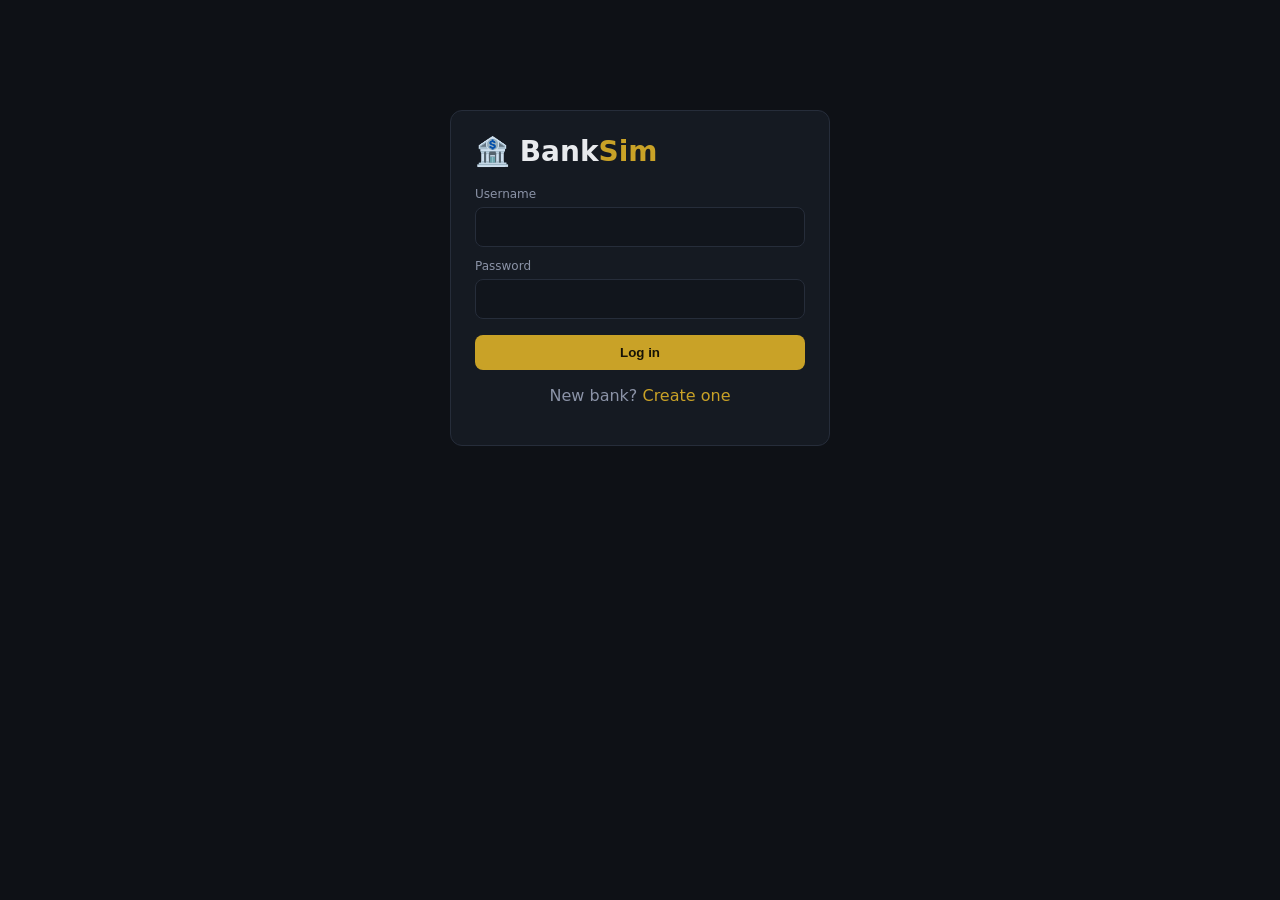
<file: templates/index.html>
<!doctype html>
<html lang="en">
<head>
<meta charset="utf-8">
<meta name="viewport" content="width=device-width,initial-scale=1">
<title>BankSim — Flask</title>
<link rel="stylesheet" href="/static/style.css">
<link rel="stylesheet" href="/static/branch_patch.css">
</head>
<body>
<div id="auth" class="auth">
  <div class="card authcard">
    <h1>🏦 Bank<span>Sim</span></h1>
    <div id="autherr" class="error hidden"></div>
    <div id="loginBox">
      <label>Username</label><input id="loginUser">
      <label>Password</label><input id="loginPass" type="password">
      <button class="primary full" onclick="login()">Log in</button>
      <p class="center muted">New bank? <a onclick="showRegister()">Create one</a></p>
    </div>
    <div id="registerBox" class="hidden">
      <label>Username</label><input id="regUser">
      <label>Bank name</label><input id="regBank" placeholder="e.g. Meridian Trust">
      <label>Password</label><input id="regPass" type="password">
      <button class="primary full" onclick="register()">Found my bank</button>
      <p class="center muted">Already registered? <a onclick="showLogin()">Log in</a></p>
    </div>
  </div>
</div>

<div id="app" class="hidden">
<nav><div class="nav">
  <b>🏦 Bank<span>Sim</span></b>
  <div class="tabs">
    <button data-view="dashboard" onclick="view('dashboard')">Dashboard</button>
    <button data-view="rates" onclick="view('rates')">Rates</button>
    <button data-view="branches" onclick="view('branches')">Branches</button>
    <button data-view="loans" onclick="view('loans')">Loans</button>
    <button data-view="deposits" onclick="view('deposits')">Deposits</button>
    <button data-view="market" onclick="view('market')">All Banks</button>
    <button data-view="currency" onclick="view('currency')">Currency</button>
  </div>
  <button class="secondary" onclick="logout()">Log out</button>
</div></nav>

<main>
<section id="dashboard" class="page">
  <div class="head"><div><h2 id="bankTitle">Bank</h2><p id="termLine">Quarter 0</p></div></div>
  <div id="banner"></div>
  <div class="grid">
    <div class="stat"><small>Net worth</small><b id="netWorth">—</b></div>
    <div class="stat"><small>Market cap</small><b id="cap">—</b></div>
    <div class="stat"><small>Bank valuation / share price</small><b id="price">—</b></div>
    <div class="stat"><small>Inflation</small><b id="inflation">—</b></div>
    <div class="stat"><small>Currency</small><b id="currency">—</b></div>
      </div>
  <div class="panel"><h3>Currency flow</h3><p class="muted">Inflow earns 1.5% Currency; outflow costs 1% Currency. New accounts start with 50K INR.</p></div>
  <div class="panel"><h3>Balance sheet</h3>
    <div class="cols">
      <div><h4>Assets</h4><p>Cash reserve <b id="reserve"></b></p><p>Branches <b id="branchvalue"></b></p><p>Loans lent <b id="loansLent"></b></p><hr><p>Total assets <b id="assets"></b></p></div>
      <div><h4>Liabilities</h4><p>Savings <b id="savings"></b></p><p>Fixed deposits <b id="fd"></b></p><p>Loans borrowed <b id="loansBorrowed"></b></p><hr><p>Net worth <b id="netWorth2"></b></p></div>
    </div>
  </div>
  <div class="panel"><h3>Capital & liquidity</h3>
    <div class="rows"><p>Capital adequacy <b id="car"></b></p><p>Reserve requirement <b id="crr"></b></p><p>Loan-to-deposit <b id="ldr"></b></p></div>
  </div>
  <div class="panel financial-panel">
    <div class="section-head"><div><span class="eyebrow">FINANCIAL STATEMENT</span><h3>Profit &amp; Loss — Last Quarter</h3></div><span class="statement-badge">Quarterly</span></div>
    <div id="pl"></div>
  </div>
  <div class="panel"><h3>Recent activity</h3><div id="activity"></div></div>
</section>

<section id="rates" class="page hidden">
  <div class="head"><h2>Rates &amp; Terms</h2><p class="muted">These are the rates and terms other players see before they open a deposit or take a loan from your bank.</p></div>
  <div class="panel formrow"><label>Savings %/year<input id="savRate" type="number" step=".1"></label>
  <label>FD %/year<input id="fdRate" type="number" step=".1"></label>
  <label>FD term (quarters)<input id="fdTerm" type="number" min="1" max="40"></label>
  <label>Loan %/year<input id="loanRate" type="number" step=".1"></label>
  <label>Loan term (quarters)<input id="loanTerm" type="number" min="1" max="40"></label>
  <button class="primary" onclick="saveRates()">Save rates</button></div>
  <div id="rateMsg" class="muted"></div>
</section>

<section id="branches" class="page hidden">
  <div class="head"><h2>Branches</h2><p class="muted">Every new branch costs twice the previous branch.</p></div>
  <div class="grid"><div class="stat"><small>Branches</small><b id="branchCount"></b></div><div class="stat"><small>Next cost</small><b id="nextBranchCost"></b></div><div class="stat"><small>Income / quarter</small><b id="branchIncome"></b></div></div>
  <button class="primary" onclick="buyBranch()">Buy branch</button>
  <div class="panel"><div id="branchList"></div></div>
</section>

<section id="loans" class="page hidden">
  <div class="head"><h2>Peer Loans</h2><p class="muted">Banks can lend directly to other player banks.</p></div>
  <div class="panel loan-offer-panel"><div class="section-head compact"><div><span class="eyebrow">YOUR LOAN OFFER</span><h3>Rate &amp; term</h3></div><div class="loan-offer-mini"><b id="myLoanRate">—</b><span id="myLoanTerm">—</span></div></div><div class="formrow"><label>Loan limit<input id="loanLimit" type="number"></label><button class="primary" onclick="saveLoanLimit()">Save</button></div><p id="loanPool"></p></div>
  <div class="panel"><h3>Active loans</h3><div id="loansList"></div></div>
</section>

<section id="deposits" class="page hidden">
  <div class="head"><h2>Deposits</h2><p class="muted">Savings and fixed deposits are real player-to-player balances.</p></div>
  <div class="panel"><h3>Your savings accounts</h3><div id="mySavings"></div><h3>Your fixed deposits</h3><div id="myFD"></div></div>
</section>



<section id="profile" class="page hidden">
  <div class="head"><div><h2 id="profileBankName">Bank Profile</h2><p id="profileBankUser" class="muted"></p></div><button class="secondary" onclick="view('market')">Back to All Banks</button></div>

  <div class="grid">
    <div class="stat"><small>Net worth</small><b id="profileNetWorth">—</b></div><div class="stat"><small>Market cap</small><b id="profileCap">—</b></div><div class="stat"><small>Share price</small><b id="profilePrice">—</b></div><div class="stat"><small>Branches</small><b id="profileBranches">—</b></div>
  </div>

  <div class="panel bank-offers">
    <div class="section-head compact"><div><span class="eyebrow">BANK OFFERS</span><h3>Rates &amp; Terms</h3></div><span class="statement-badge">Current</span></div>
    <div class="offer-grid">
      <div class="offer-card savings-offer"><div class="offer-icon">S</div><div><span class="offer-label">Savings account</span><strong id="profileSavingsRate">—</strong><small>p.a. · No fixed maturity</small></div></div>
      <div class="offer-card fd-offer"><div class="offer-icon">FD</div><div><span class="offer-label">Fixed deposit</span><strong id="profileFdRate">—</strong><small id="profileFdTerm">—</small></div></div>
      <div class="offer-card loan-offer"><div class="offer-icon">L</div><div><span class="offer-label">Loan</span><strong id="profileLoanRate">—</strong><small id="profileLoanTerm">—</small></div></div>
    </div>
  </div>

  <div class="panel"><h3>Bank information</h3><div class="rows"><p>Term <b id="profileTerm">—</b></p><p>Inflation <b id="profileInflation">—</b></p><p>Capital adequacy <b id="profileCar">—</b></p><p>Reserve requirement <b id="profileCrr">—</b></p></div></div>

  <div class="panel" id="profileActions">
    <div class="section-head compact"><div><span class="eyebrow">BANK SERVICES</span><h3>Choose a product</h3></div></div>
    <div class="formrow service-form"><label>Amount<input id="profileAmount" type="number" min="0" step="any" placeholder="Enter amount"></label></div>
    <div class="service-buttons">
      <button class="service-btn savings-btn" onclick="profileSavings()"><b>Open Savings</b><span id="profileSavingsBtnRate">—</span></button>
      <button class="service-btn fd-btn" onclick="profileFD()"><b>Open FD</b><span id="profileFdBtnRate">—</span></button>
      <button class="service-btn loan-btn" onclick="profileLoan()"><b>Take Loan</b><span id="profileLoanBtnRate">—</span></button>
    </div>
    <p id="profileActionMsg" class="muted"></p>
  </div>

  <div class="grid">
    <div class="panel"><h3>Currency flow</h3><p class="muted">Inflow earns 1.5% Currency; outflow costs 1% Currency. New accounts start with 50K INR.</p></div>
  <div class="panel"><h3>Balance sheet</h3><div class="rows"><p>Reserve / cash <b id="profileReserve">—</b></p><p>Branches <b id="profileBranchAssets">—</b></p><p>Total assets <b id="profileAssets">—</b></p><p>Customer deposits <b id="profileDeposits">—</b></p><p>Loans borrowed <b id="profileBorrowed">—</b></p><p>Loans lent <b id="profileLent">—</b></p><p>Liabilities <b id="profileLiabilities">—</b></p><p>Net worth <b id="profileNetWorth2">—</b></p></div></div>
    <div class="panel financial-panel"><div class="section-head"><div><span class="eyebrow">FINANCIAL STATEMENT</span><h3>Detailed Profit &amp; Loss</h3></div><span class="statement-badge">Last Quarter</span></div><div id="profilePL"></div></div>
  </div>

  <div class="panel"><h3>Branches</h3><div id="profileBranchList"></div></div>
</section>

<section id="market" class="page hidden">
  <div class="head"><h2>All Banks</h2><p class="muted">Every bank advances together. Bank valuation is shown for reference; bank shares are not tradable. Click a column to sort — shift-click to sort by more than one column at once.</p></div>
  <div class="panel">
    <div class="tablewrap"><table class="bank-market-table"><thead><tr id="marketHead"></tr></thead><tbody id="banks"></tbody></table></div>
    <div class="market-pagination">
      <div class="market-pagination-left"><span id="marketPageInfo" class="muted"></span><button class="mini" id="marketClearSortBtn" onclick="clearMarketSort()">Clear sort</button></div>
      <div class="market-pagination-right"><button class="mini" id="marketPrevBtn" onclick="marketPrevPage()">‹ Prev</button><button class="mini" id="marketNextBtn" onclick="marketNextPage()">Next ›</button></div>
    </div>
  </div>
</section>

<section id="currency" class="page hidden">
  <div class="head"><h2>INR Currency Market</h2><p class="muted">Central limit order book. Bids are buy orders; asks are sell orders. Orders match automatically when bid ≥ ask.</p></div>
  <div class="grid"><div class="stat"><small>INR last price</small><b id="currencyPrice"></b></div><div class="stat"><small>Best bid</small><b id="currencyBestBid">—</b></div><div class="stat"><small>Best ask</small><b id="currencyBestAsk">—</b></div><div class="stat"><small>Your INR</small><b id="currencyHoldings"></b></div></div>
  <div class="panel currency-ticket"><div class="ticket-title"><div><span class="eyebrow">ORDER TICKET</span><h3>Trade INR</h3></div><span class="muted">Orders match automatically</span></div><div class="ticket-grid"><label>Price / INR<input id="currencyOrderPrice" type="number" step="0.01" min="0" placeholder="1.00"></label><label>Quantity<input id="currencyQty" type="number" step="0.01" min="0" placeholder="0.00"></label></div><div class="ticket-buttons"><button class="primary bid-action" onclick="placeCurrencyOrder('BID')">Place Bid</button><button class="secondary ask-action" onclick="placeCurrencyOrder('ASK')">Place Ask</button></div></div>
  <div class="grid currency-book-grid">
    <div class="panel orderbook-side bid-book"><h3>🟢 Bids</h3><div class="tablewrap"><table><thead><tr><th>Price</th><th>Qty</th></tr></thead><tbody id="currencyBids"></tbody></table></div></div>
    <div class="panel orderbook-side ask-book"><h3>🔴 Asks</h3><div class="tablewrap"><table><thead><tr><th>Price</th><th>Qty</th></tr></thead><tbody id="currencyAsks"></tbody></table></div></div>
  </div>
  <div class="panel"><h3>My open orders</h3><div id="currencyMyOrders" class="list"></div></div>
</section>
</main>
</div>
<script>
const $=id=>document.getElementById(id);
let state=null, banks=[], activeView='dashboard';
const money=x=>{
  let n=Number(x||0);
  if(!Number.isFinite(n)) n=0;
  const sign=n<0?'-':''; n=Math.abs(n);
  const units=[['T',1e12],['B',1e9],['M',1e6],['K',1e3]];
  for(const [u,v] of units){
    if(n>=v){
      const val=n/v;
      return sign+val.toLocaleString('en-US',{minimumFractionDigits:0,maximumFractionDigits:2})+u;
    }
  }
  return sign+n.toLocaleString('en-US',{minimumFractionDigits:0,maximumFractionDigits:2});
};
const pct=x=>Number(x||0).toFixed(2)+'%';
const esc=s=>String(s??'').replace(/[&<>"']/g,c=>({'&':'&amp;','<':'&lt;','>':'&gt;','"':'&quot;',"'":'&#39;'}[c]));
// Shared guard for any input the player edits directly, but that the 1-second
// refresh loop would otherwise overwrite mid-edit: skip the update while the
// field is focused, or while it's marked dirty (edited but not yet saved).
function setIfClean(id, val){
  const el=$(id); if(!el) return;
  if(document.activeElement!==el && !el.dataset.dirty) el.value=val;
}
function markDirtyOnInput(...ids){
  ids.forEach(id=>{ const el=$(id); if(el) el.addEventListener('input',()=>{ el.dataset.dirty='1'; }); });
}
function clearDirty(...ids){ ids.forEach(id=>{ const el=$(id); if(el) delete el.dataset.dirty; }); }

function plRow(label,value,cls=''){return `<div class="pl-row ${cls}"><span>${label}</span><b>${money(value)}</b></div>`;}
function renderPL(p={}){
  const branch=Number(p.income?.branches||0), interest=Number(p.interest_income||p.income?.interest||0);
  const savings=Number(p.expense?.savings||0), fd=Number(p.expense?.fd||0), loanInt=Number(p.expense?.loan_interest||0);
  const totalIncome=Number(p.income?.total ?? branch+interest);
  const totalInterestExpense=Number(p.interest_expense ?? savings+fd+loanInt);
  const nii=Number(p.nii ?? interest-totalInterestExpense);
  const opex=Number(p.opex||0), pretax=Number(p.pretax ?? totalIncome-totalInterestExpense-opex);
  const tax=Number(p.tax||0), net=Number(p.net ?? pretax-tax);
  return `<div class="pl-metrics"><div><small>Net profit</small><strong class="${net>=0?'positive':'negative'}">${money(net)}</strong></div><div><small>Net interest income</small><strong>${money(nii)}</strong></div><div><small>Operating profit</small><strong>${money(pretax)}</strong></div><div><small>ROA</small><strong>${pct(p.roa)}</strong></div></div>
  <div class="pl-table">
    <div class="pl-group"><div class="pl-group-title">Operating income</div>${plRow('Branch income',branch)}${plRow('Loan interest income',interest)}${plRow('Total operating income',totalIncome,'subtotal')}</div>
    <div class="pl-group"><div class="pl-group-title">Interest expense</div>${plRow('Savings interest expense',savings)}${plRow('Fixed deposit interest expense',fd)}${plRow('Loan interest expense',loanInt)}${plRow('Total interest expense',totalInterestExpense,'subtotal')}${plRow('Net interest income',nii,'highlight')}</div>
    <div class="pl-group"><div class="pl-group-title">Operating expenses</div>${plRow('Operating expenses',opex)}${plRow('Profit before tax',pretax,'subtotal')}${plRow('Tax expense',tax)}${plRow('Net profit',net,'total')}</div>
  </div>`;
}

async function api(url, opts={}) {
  let r;
  try {
    r=await fetch(url,{credentials:'same-origin',headers:{'Content-Type':'application/json','Accept':'application/json'},...opts});
  } catch(e) {
    throw new Error('Network request failed. Check that the Flask server is still running.');
  }
  const text=await r.text();
  let d={};
  try { d=text?JSON.parse(text):{}; } catch(_) {}
  if(!r.ok) throw new Error(d.error||`Request failed (HTTP ${r.status})`);
  return d;
}
function showError(e){ $('autherr').textContent=e.message||e; $('autherr').classList.remove('hidden'); }
function showRegister(){ $('loginBox').classList.add('hidden'); $('registerBox').classList.remove('hidden'); $('autherr').classList.add('hidden'); }
function showLogin(){ $('registerBox').classList.add('hidden'); $('loginBox').classList.remove('hidden'); $('autherr').classList.add('hidden'); }
let appStarted=false;
async function register(){
  try{
    await api('/api/register',{method:'POST',body:JSON.stringify({username:$('regUser').value,bank_name:$('regBank').value,password:$('regPass').value})});
    await start();
  }catch(e){showError(e)}
}
async function login(){
  try{
    await api('/api/login',{method:'POST',body:JSON.stringify({username:$('loginUser').value,password:$('loginPass').value})});
    await start();
  }catch(e){showError(e)}
}
async function logout(){
  try{await api('/api/logout',{method:'POST'});}finally{location.reload();}
}
async function start(){
  if(appStarted)return;
  try{
    // Verify the session before hiding the login screen. This prevents a
    // failed session from creating an endless login-page refresh loop.
    state=await api('/api/state');
    $('auth').classList.add('hidden');
    $('app').classList.remove('hidden');
    appStarted=true;
    render();
    await loadBanks();
    await loadCurrencyBook();
    setInterval(refresh,1000);
    setInterval(loadBanks,5000);
    setInterval(loadCurrencyBook,1000);
  }catch(e){
    $('auth').classList.remove('hidden');
    $('app').classList.add('hidden');
    showError('Login succeeded, but the server session could not be verified. Please try again.');
  }
}
function view(v){activeView=v;document.querySelectorAll('.page').forEach(x=>x.classList.toggle('hidden',x.id!==v));document.querySelectorAll('.tabs button').forEach(x=>x.classList.toggle('active',x.dataset.view===v)); renderCurrent();}
async function refresh(){
  try{state=await api('/api/state'); render();}
  catch(e){
    // Do not reload the browser on a transient 401. A forced reload was
    // causing the login page to refresh continuously.
    console.error('State refresh failed:',e);
  }
}
async function loadBanks(){try{banks=await api('/api/market');renderMarket();fillBankSelects();}catch(e){}}
function render(){
  if(!state)return;
  $('bankTitle').textContent=state.bank_name;
  $('termLine').textContent='Quarter '+state.term;
  $('netWorth').textContent=money(state.net_worth); $('cap').textContent=money(state.market_cap);
  $('price').textContent=money(state.share_price); $('inflation').textContent=pct(state.inflation);
  $('currency').textContent=money(state.currency); $('reserve').textContent=money(state.reserve); $('branchvalue').textContent=money(branchValue(state.branches));
  $('assets').textContent=money(state.total_assets); $('savings').textContent=money(state.savings_balance);
  $('fd').textContent=money(state.fd_balance); $('loansLent').textContent=money(state.loans_lent); $('loansBorrowed').textContent=money(state.loans_borrowed); $('netWorth2').textContent=money(state.net_worth);
  $('car').textContent=pct(state.car); $('crr').textContent=state.crr?'OK':'Below 4%';
  $('ldr').textContent=pct(state.ldr);
  const p=state.last_pl||{};
  $('pl').innerHTML=renderPL(p);
  $('activity').innerHTML=(state.transactions||[]).slice(0,12).map(t=>`<div class="activity"><span>${esc(t.kind)}</span><span>${money(t.amount)}</span><small>Quarter ${t.term}</small></div>`).join('')||'<p class="muted">No activity yet.</p>';
  setIfClean('savRate', state.savings_rate); setIfClean('fdRate', state.fd_rate); setIfClean('fdTerm', state.fd_term); setIfClean('loanRate', state.loan_rate); setIfClean('loanTerm', state.loan_term);
  $('branchCount').textContent=state.branches.length;
  $('nextBranchCost').textContent=money(branchCost(state.branches.length));
  $('branchIncome').textContent=money(state.branches.reduce((a,b)=>a+branchIncome(b.level),0));
  $('branchList').innerHTML=state.branches.map((b,i)=>{const lvl=Number(b.level||1); const max=lvl>=5; const cost=branchUpgradeCost(b); const bonus=branchUpgradeBonus(lvl); return `<div class="branchrow"><div><b>Branch ${i+1}</b> · Level ${lvl}<br><small>Purchase ${money(b.cost)} · Income ${money(branchIncome(lvl))}/quarter · Upgrade bonus +${bonus.toFixed(0)}%</small><br><small>${max?'MAX LEVEL 5':'Next upgrade: +'+(bonus+10).toFixed(0)+'% income · Cost '+money(cost)}</small></div>${max?'<button class="mini" disabled>Max level</button>':`<button class="mini" onclick="upgradeBranch(${i})">Upgrade</button>`}</div>`}).join('')||'<p class="muted">No branches.</p>';
  // Do not overwrite a value the player is currently entering — the dashboard
  // refreshes every second, so blindly assigning .value here used to reset
  // inputs (rates, loan limit) while the player was still typing into them.
  setIfClean('loanLimit', state.loan_limit??'');
  const lent=(state.lent||[]).reduce((a,x)=>a+x.principal,0);
  $('myLoanRate').textContent=pct(state.loan_rate); $('myLoanTerm').textContent=`${state.loan_term} quarters`; $('loanPool').textContent=`Lent: ${money(lent)} · Available: ${money(Math.max(0,(state.loan_limit??state.reserve*.25)-lent))}`;
  $('loansList').innerHTML=[...(state.lent||[]).map(x=>`<p>Lent to ${esc(x.borrower_name)} · ${money(x.principal)} · ${x.term_left} quarters left</p>`),...(state.owed||[]).map(x=>`<p>Borrowed from ${esc(x.lender_name)} · ${money(x.principal)} · ${x.term_left} quarters left</p>`)].join('')||'<p class="muted">No active loans.</p>';
  $('mySavings').innerHTML=(state.holdings_savings||[]).map(x=>`<p>${esc(x.bank_name)} · ${money(x.balance)} · ${pct(x.rate)}</p>`).join('')||'<p class="muted">Savings accounts are shown after refresh.</p>';
  $('myFD').innerHTML=(state.holdings_fd||[]).map(x=>`<p>${esc(x.bank_name)} · ${money(x.principal)} · ${pct(x.rate)} · ${x.term_left} quarters</p>`).join('')||'<p class="muted">No fixed deposits.</p>';
  $('currencyHoldings').textContent=money(state.currency)+' INR';
  renderMarket();fillBankSelects();renderCurrent();
}
function renderCurrent(){if(activeView==='market')renderMarket();}
let profileBankId=null;
async function showProfile(id){
  try{
    const b=await api('/api/profile/'+id);
    profileBankId=id;
    $('profileBankName').textContent=b.bank_name; $('profileBankUser').textContent='@'+b.username;
    $('profileNetWorth').textContent=money(b.net_worth); $('profileCap').textContent=money(b.market_cap); $('profilePrice').textContent=money(b.share_price);
    $('profileBranches').textContent=b.branches.length; $('profileSavingsRate').textContent=pct(b.savings_rate); $('profileFdRate').textContent=pct(b.fd_rate); $('profileLoanRate').textContent=pct(b.loan_rate); $('profileFdTerm').textContent=`${b.fd_term} quarters · maturity`; $('profileLoanTerm').textContent=`${b.loan_term} quarters · repayment term`; $('profileSavingsBtnRate').textContent=`${pct(b.savings_rate)} p.a. · flexible`; $('profileFdBtnRate').textContent=`${pct(b.fd_rate)} p.a. · ${b.fd_term} quarters`; $('profileLoanBtnRate').textContent=`${pct(b.loan_rate)} p.a. · ${b.loan_term} quarters`;
    $('profileTerm').textContent=b.term; $('profileInflation').textContent=pct(b.inflation);
    $('profileCar').textContent=pct(b.car); $('profileCrr').textContent=b.crr?'OK':'Below 4%';
    $('profileReserve').textContent=money(b.reserve); $('profileBranchAssets').textContent=money(branchValue(b.branches)); $('profileAssets').textContent=money(b.total_assets);
    $('profileDeposits').textContent=money(b.deposits); $('profileBorrowed').textContent=money(b.loans_borrowed); $('profileLent').textContent=money(b.loans_lent);
    $('profileLiabilities').textContent=money(b.liabilities); $('profileNetWorth2').textContent=money(b.net_worth);
    const p=b.last_pl||{};
    $('profilePL').innerHTML=renderPL(p);
    $('profileBranchList').innerHTML=b.branches.map((x,i)=>`<p>Branch ${i+1} · Level ${x.level} · Purchase ${money(x.cost)} · Upgrades ${money(x.upgradesCost||0)}</p>`).join('')||'<p class="muted">No branches.</p>';
    $('profileAmount').value=''; $('profileActionMsg').textContent='';
    $('profileActions').classList.toggle('hidden', id===state?.id);
    view('profile');
  }catch(e){alert(e.message)}
}
const MARKET_COLUMNS=[
  {key:'bank_name',label:'Bank',sortable:true,type:'string'},
  {key:'savings_rate',label:'Savings',sortable:true,type:'num'},
  {key:'fd_rate',label:'FD',sortable:true,type:'num'},
  {key:'loan_rate',label:'Loan',sortable:true,type:'num'},
  {key:'share_price',label:'Valuation',sortable:true,type:'num'},
  {key:'term',label:'Term',sortable:false,type:'num'}
];
let marketSort=[]; // ordered list of {key,dir:1|-1}; earlier entries have higher sort priority
let marketPage=1;
const MARKET_PAGE_SIZE=8;
function sortMarketBy(key,additive){
  const col=MARKET_COLUMNS.find(c=>c.key===key); if(!col||!col.sortable) return;
  const idx=marketSort.findIndex(s=>s.key===key);
  if(additive){
    if(idx>=0) marketSort[idx].dir*=-1; else marketSort.push({key,dir:1});
  } else if(idx===0 && marketSort.length===1){
    marketSort[0].dir*=-1;
  } else {
    marketSort=[{key,dir:1}];
  }
  marketPage=1; renderMarket();
}
function clearMarketSort(){ marketSort=[]; marketPage=1; renderMarket(); }
function marketPrevPage(){ if(marketPage>1){marketPage--; renderMarket();} }
function marketNextPage(){ marketPage++; renderMarket(); }
function compareBanks(a,b){
  for(const {key,dir} of marketSort){
    const col=MARKET_COLUMNS.find(c=>c.key===key);
    let av=a[key], bv=b[key];
    if(col && col.type==='string'){
      av=String(av||'').toLowerCase(); bv=String(bv||'').toLowerCase();
      if(av<bv) return -1*dir; if(av>bv) return 1*dir;
    } else {
      av=Number(av||0); bv=Number(bv||0);
      if(av<bv) return -1*dir; if(av>bv) return 1*dir;
    }
  }
  return 0;
}
function renderMarketHead(){
  const el=$('marketHead'); if(!el) return;
  el.innerHTML=MARKET_COLUMNS.map(c=>{
    if(!c.sortable) return `<th>${c.label}</th>`;
    const order=marketSort.findIndex(s=>s.key===c.key);
    const active=order>=0;
    const arrow=active?(marketSort[order].dir>0?'▲':'▼'):'';
    const priority=(marketSort.length>1 && active)?`<sup>${order+1}</sup>`:'';
    return `<th class="sortable${active?' active':''}" onclick="sortMarketBy('${c.key}',event.shiftKey)" title="Click to sort. Shift-click to sort by more than one column.">${c.label}<span class="sort-indicator">${arrow}${priority}</span></th>`;
  }).join('');
}
function renderMarket(){
  if(!$('banks'))return;
  renderMarketHead();
  const rows = marketSort.length ? [...banks].sort(compareBanks) : banks;
  const totalPages=Math.max(1, Math.ceil(rows.length/MARKET_PAGE_SIZE));
  if(marketPage>totalPages) marketPage=totalPages;
  if(marketPage<1) marketPage=1;
  const start=(marketPage-1)*MARKET_PAGE_SIZE;
  const pageRows=rows.slice(start,start+MARKET_PAGE_SIZE);
  $('banks').innerHTML=pageRows.map(b=>`<tr><td><b>${esc(b.bank_name)}</b> ${b.id===state?.id?'<span class="tag">YOU</span>':''}<button class="mini bank-view-btn" onclick="showProfile(${b.id})">View</button></td><td><b>${pct(b.savings_rate)}</b><small>flexible</small></td><td><b>${pct(b.fd_rate)}</b><small>${b.fd_term}Q</small></td><td><b>${pct(b.loan_rate)}</b><small>${b.loan_term}Q</small></td><td><b>${money(b.share_price)}</b><small>cap ${money(b.market_cap)}</small></td><td><small>Q${b.term} · ${pct(b.inflation)} infl.</small></td></tr>`).join('');
  $('marketPageInfo').textContent=rows.length?`Page ${marketPage} of ${totalPages} · ${rows.length} bank${rows.length===1?'':'s'}`:'No banks yet.';
  $('marketPrevBtn').disabled = marketPage<=1;
  $('marketNextBtn').disabled = marketPage>=totalPages;
  $('marketClearSortBtn').classList.toggle('hidden', marketSort.length===0);
}
function fillBankSelects(){}
function branchValue(bs){return (bs||[]).reduce((sum,b)=>sum+Number(b.cost||0)+Number(b.upgradesCost||0),0)}
function branchCost(n){return 700000*2**n}
function branchUpgradeCost(b){const level=Math.max(1,Number(b?.level||1)); return level>=5?0:100000*Math.pow(2,level-1)}
function branchUpgradeBonus(level){return 10*(Math.max(1,Math.min(5,Number(level||1)))-1)}
function branchIncome(level){return 300000*(1+branchUpgradeBonus(level)/100)}
async function saveRates(){try{await api('/api/rates',{method:'POST',body:JSON.stringify({savings:$('savRate').value,fd:$('fdRate').value,fd_term:$('fdTerm').value,loan_rate:$('loanRate').value,loan_term:$('loanTerm').value})});clearDirty('savRate','fdRate','fdTerm','loanRate','loanTerm');$('rateMsg').textContent='Rates saved.';refresh()}catch(e){$('rateMsg').textContent=e.message}}
async function buyBranch(){try{await api('/api/branch/buy',{method:'POST'});refresh()}catch(e){alert(e.message)}}
async function upgradeBranch(index){try{const d=await api('/api/branch/upgrade',{method:'POST',body:JSON.stringify({index})});await refresh();alert('Branch upgraded to Level '+d.level+'. Income bonus is now +'+((d.level-1)*10)+'%.')}catch(e){alert(e.message)}}
async function saveLoanLimit(){try{const input=$('loanLimit');await api('/api/loan/limit',{method:'POST',body:JSON.stringify({amount:input.value})});clearDirty('loanLimit');await refresh()}catch(e){alert(e.message)}}
markDirtyOnInput('savRate','fdRate','fdTerm','loanRate','loanTerm','loanLimit');
async function requestLoan(bankId, amount){const d=await api('/api/loan/request',{method:'POST',body:JSON.stringify({bank_id:bankId,amount})});return d}
async function doSavings(bankId, amount){const d=await api('/api/deposit/savings',{method:'POST',body:JSON.stringify({bank_id:bankId,amount})});return d}
async function doFD(bankId, amount){const d=await api('/api/deposit/fd',{method:'POST',body:JSON.stringify({bank_id:bankId,amount})});return d}
async function profileLoan(){
  if(!profileBankId){return;}
  const amount=Number($('profileAmount').value);
  if(!Number.isFinite(amount)||amount<=0){$('profileActionMsg').textContent='Enter a valid amount.';return;}
  try{
    const d=await requestLoan(profileBankId,amount);
    await refresh();
    await showProfile(profileBankId);
    $('profileActionMsg').textContent='Loan received: '+money(d.amount);
    $('profileAmount').value='';
  }catch(e){$('profileActionMsg').textContent=e.message}
}
async function profileSavings(){
  if(!profileBankId){return;}
  const amount=Number($('profileAmount').value);
  if(!Number.isFinite(amount)||amount<=0){$('profileActionMsg').textContent='Enter a valid amount.';return;}
  try{
    const d=await doSavings(profileBankId,amount);
    await refresh();
    await showProfile(profileBankId);
    $('profileActionMsg').textContent='Savings deposited: '+money(d.amount);
    $('profileAmount').value='';
  }catch(e){$('profileActionMsg').textContent=e.message}
}
async function profileFD(){
  if(!profileBankId){return;}
  const amount=Number($('profileAmount').value);
  if(!Number.isFinite(amount)||amount<=0){$('profileActionMsg').textContent='Enter a valid amount.';return;}
  try{
    const d=await doFD(profileBankId,amount);
    await refresh();
    await showProfile(profileBankId);
    $('profileActionMsg').textContent='Fixed deposit opened: '+money(d.amount);
    $('profileAmount').value='';
  }catch(e){$('profileActionMsg').textContent=e.message}
}
async function loadCurrencyBook(){try{const b=await api('/api/currency/book');$('currencyPrice').textContent=money(b.last_price)+' / INR';$('currencyBestBid').textContent=b.best_bid==null?'—':money(b.best_bid);$('currencyBestAsk').textContent=b.best_ask==null?'—':money(b.best_ask);$('currencyBids').innerHTML=b.bids.map(x=>`<tr><td>${money(x.price)}</td><td>${money(x.remaining)}</td></tr>`).join('')||'<tr><td colspan="2" class="muted">No bids</td></tr>';$('currencyAsks').innerHTML=b.asks.map(x=>`<tr><td>${money(x.price)}</td><td>${money(x.remaining)}</td></tr>`).join('')||'<tr><td colspan="2" class="muted">No asks</td></tr>';$('currencyMyOrders').innerHTML=b.my_orders.map(x=>`<div class="activity"><span>${x.side} · ${money(x.remaining)} @ ${money(x.price)}</span><button class="mini" onclick="cancelCurrency(${x.id})">Cancel</button></div>`).join('')||'<p class="muted">No open orders.</p>';}catch(e){}}
async function placeCurrencyOrder(side){try{const price=$('currencyOrderPrice').value,qty=$('currencyQty').value;await api('/api/currency/order',{method:'POST',body:JSON.stringify({side,price,qty})});$('currencyQty').value='';await refresh();await loadCurrencyBook();}catch(e){alert(e.message)}}
async function cancelCurrency(id){try{await api('/api/currency/cancel',{method:'POST',body:JSON.stringify({order_id:id})});await refresh();await loadCurrencyBook();}catch(e){alert(e.message)}}
async function currencyTrade(side){try{await api('/api/currency/trade',{method:'POST',body:JSON.stringify({side,qty:$('currencyQty').value})});await refresh();await loadCurrencyBook()}catch(e){alert(e.message)}}

</script>
</body>
</html>
</file>
<file: static/style.css>
:root{--bg:#0e1116;--panel:#151a22;--panel2:#11151c;--border:#262d3a;--text:#e8eaed;--muted:#8b93a7;--gold:#c9a227;--green:#4caf7d;--red:#d9534f}
*{box-sizing:border-box}body{margin:0;background:var(--bg);color:var(--text);font-family:system-ui,-apple-system,Segoe UI,Arial,sans-serif}h1,h2,h3,h4{margin-top:0}a{color:var(--gold);cursor:pointer}.hidden{display:none!important}.muted{color:var(--muted)}.center{text-align:center}
.auth{max-width:420px;margin:10vh auto;padding:20px}.card,.panel,.stat{background:var(--panel);border:1px solid var(--border);border-radius:12px}.authcard{padding:24px}.authcard h1{font-size:28px}.authcard h1 span,nav b span{color:var(--gold)}
label{display:block;color:var(--muted);font-size:12px;margin:12px 0 6px}input,select{width:100%;background:var(--panel2);color:var(--text);border:1px solid var(--border);border-radius:8px;padding:11px;font-size:14px}button{border-radius:8px;padding:10px 14px;cursor:pointer;border:1px solid var(--border);color:var(--text);background:transparent}.primary{background:var(--gold);color:#161206;border:0;font-weight:700}.secondary{background:transparent}.full{width:100%;margin-top:16px}.error{background:#3a1c22;border:1px solid #5b2530;color:#f2a5ab;padding:10px;border-radius:8px;margin-bottom:12px}
nav{position:sticky;top:0;z-index:10;background:rgba(14,17,22,.96);border-bottom:1px solid var(--border)}.nav{max-width:1100px;margin:auto;padding:12px 16px;display:flex;gap:10px;align-items:center;flex-wrap:wrap}.nav b{font-size:18px;margin-right:8px}.tabs{display:flex;gap:4px;flex:1;overflow-x:auto}.tabs button{white-space:nowrap}.tabs button.active{background:var(--panel);color:var(--text)}
main{max-width:1100px;margin:auto;padding:24px 16px 60px}.page{display:block}.head{display:flex;justify-content:space-between;align-items:end;gap:10px;flex-wrap:wrap;margin-bottom:16px}.head h2{margin-bottom:3px}.timer{border:1px solid var(--border);background:var(--panel);padding:9px 12px;border-radius:8px;font-family:monospace}.grid{display:grid;grid-template-columns:repeat(3,1fr);gap:12px;margin-bottom:14px}.stat{padding:16px}.stat small{display:block;color:var(--muted)}.stat b{display:block;margin-top:6px;font-size:19px;font-family:monospace;overflow-wrap:anywhere}.panel{padding:18px;margin-bottom:14px}.cols{display:grid;grid-template-columns:1fr 1fr;gap:18px}.cols p,.rows p{display:flex;justify-content:space-between;border-bottom:1px dashed var(--border);padding:7px 0;margin:0}.cols b,.rows b{font-family:monospace}.formrow{display:flex;align-items:end;gap:10px;flex-wrap:wrap}.formrow label{flex:1;min-width:160px;margin:0}.tablewrap{overflow:auto}table{width:100%;border-collapse:collapse}th,td{text-align:left;padding:9px 6px;border-bottom:1px solid var(--border);font-size:13px}th{color:var(--muted)}.qty{width:90px;padding:7px}.mini{padding:6px 8px;margin-left:4px}.tag{font-size:10px;border:1px solid var(--green);color:var(--green);border-radius:20px;padding:2px 6px}.activity{display:grid;grid-template-columns:1fr 140px 80px;gap:8px;padding:7px 0;border-bottom:1px dashed var(--border)}.activity small{color:var(--muted)}
@media(max-width:700px){.grid{grid-template-columns:1fr 1fr}.cols{grid-template-columns:1fr}.nav .secondary{margin-left:auto}.activity{grid-template-columns:1fr 100px}.activity small{display:none}}
@media(max-width:430px){.grid{grid-template-columns:1fr}.nav{align-items:flex-start}.tabs{order:3;flex-basis:100%}.panel{padding:14px}}

/* INR order book: parallel columns, top 20 levels, color-coded sides. */
.orderbook-side{margin-bottom:14px}.bid-book{border-color:rgba(76,175,125,.45)}.ask-book{border-color:rgba(217,83,79,.45)}.bid-book h3{color:#4caf7d}.ask-book h3{color:#d9534f}.bid-book tbody tr td{color:#4caf7d}.ask-book tbody tr td{color:#d9534f}.orderbook-side table{font-variant-numeric:tabular-nums}.orderbook-side th,.orderbook-side td{text-align:right}

/* Financial-system presentation */
:root{--accent:#d4b24c;--green2:#36c58b;--red2:#ef6a6a;--blue2:#6ea8fe}
.financial-panel{padding:0;overflow:hidden}.financial-panel .section-head{padding:18px 20px;border-bottom:1px solid var(--border);background:linear-gradient(180deg,rgba(255,255,255,.025),transparent);display:flex;justify-content:space-between;align-items:center;gap:12px}.section-head h3{margin:3px 0 0;font-size:17px}.eyebrow{font-size:10px;letter-spacing:1.4px;color:var(--muted);font-weight:800}.statement-badge{font-size:11px;border:1px solid var(--border);border-radius:999px;padding:5px 9px;color:var(--muted)}
.financial-panel #pl,.financial-panel #profilePL{padding:16px 20px 20px}.pl-metrics{display:grid;grid-template-columns:repeat(4,1fr);gap:10px;margin-bottom:16px}.pl-metrics>div{background:var(--panel2);border:1px solid var(--border);border-radius:10px;padding:12px}.pl-metrics small{display:block;color:var(--muted);font-size:11px}.pl-metrics strong{display:block;margin-top:5px;font-family:ui-monospace,SFMono-Regular,Menlo,monospace;font-size:16px}.positive{color:var(--green2)}.negative{color:var(--red2)}.pl-table{border:1px solid var(--border);border-radius:10px;overflow:hidden}.pl-group+.pl-group{border-top:1px solid var(--border)}.pl-group-title{padding:9px 12px;background:rgba(255,255,255,.025);font-size:11px;text-transform:uppercase;letter-spacing:.9px;color:var(--muted);font-weight:800}.pl-row{display:flex;justify-content:space-between;gap:16px;padding:9px 12px;border-top:1px dashed rgba(255,255,255,.06);font-size:13px}.pl-row b{font-family:ui-monospace,SFMono-Regular,Menlo,monospace}.pl-row.subtotal{font-weight:700;background:rgba(255,255,255,.018);border-top:1px solid var(--border)}.pl-row.highlight{color:var(--accent);font-weight:800;background:rgba(212,178,76,.05);border-top:1px solid rgba(212,178,76,.2)}.pl-row.total{font-size:14px;font-weight:900;background:rgba(54,197,139,.06);border-top:1px solid rgba(54,197,139,.18)}
@media(max-width:700px){.pl-metrics{grid-template-columns:1fr 1fr}.financial-panel #pl,.financial-panel #profilePL{padding:12px}.pl-row{padding:9px 10px}}
@media(max-width:430px){.pl-metrics{grid-template-columns:1fr 1fr}.pl-metrics strong{font-size:14px}}

/* Bank offers / product terms */
.bank-offers{padding:0;overflow:hidden}.section-head.compact{padding:16px 18px}.offer-grid{display:grid;grid-template-columns:repeat(3,1fr);gap:10px;padding:0 18px 18px}.offer-card{display:flex;align-items:center;gap:12px;padding:14px;background:var(--panel2);border:1px solid var(--border);border-radius:12px;min-width:0}.offer-icon{width:38px;height:38px;display:grid;place-items:center;border-radius:10px;background:rgba(212,178,76,.12);color:var(--accent);font-weight:900;font-size:12px;flex:none}.savings-offer .offer-icon{background:rgba(54,197,139,.12);color:var(--green2)}.loan-offer .offer-icon{background:rgba(110,168,254,.12);color:var(--blue2)}.offer-label{display:block;color:var(--muted);font-size:11px;text-transform:uppercase;letter-spacing:.5px}.offer-card strong{display:block;font-size:20px;margin-top:2px;font-family:ui-monospace,SFMono-Regular,Menlo,monospace}.offer-card small{display:block;color:var(--muted);font-size:11px;margin-top:3px}.service-form{margin-bottom:12px}.service-buttons{display:grid;grid-template-columns:repeat(3,1fr);gap:10px}.service-btn{min-height:64px;text-align:left;padding:11px 13px;background:var(--panel2);border:1px solid var(--border);border-radius:11px;display:flex;flex-direction:column;gap:4px}.service-btn b{font-size:13px}.service-btn span{font-size:11px;color:var(--muted)}.savings-btn{border-color:rgba(54,197,139,.35)}.fd-btn{border-color:rgba(212,178,76,.35)}.loan-btn{border-color:rgba(110,168,254,.35)}.bank-market-table td small{display:block;color:var(--muted);font-size:10px;margin-top:2px}.bank-market-table td b{font-family:ui-monospace,SFMono-Regular,Menlo,monospace}.bank-market-table th,.bank-market-table td{white-space:nowrap}

/* Cleaner INR market ticket and order book */
.currency-ticket{padding:0;overflow:hidden}.ticket-title{display:flex;justify-content:space-between;align-items:center;gap:12px;padding:15px 18px;border-bottom:1px solid var(--border)}.ticket-title h3{margin:2px 0 0}.ticket-grid{display:grid;grid-template-columns:1fr 1fr;gap:12px;padding:15px 18px 0}.ticket-grid label{margin:0}.ticket-buttons{display:grid;grid-template-columns:1fr 1fr;gap:10px;padding:12px 18px 18px}.ticket-buttons button{min-height:44px}.bid-action{background:#3aa875;color:#07150e}.ask-action{border-color:rgba(217,83,79,.55);color:#f07b78}.currency .stat b{font-size:18px}.currency-book-grid{align-items:start}.orderbook-side{min-width:0;overflow:hidden}.orderbook-side h3{display:flex;align-items:center;gap:7px;margin-bottom:12px}.orderbook-side .tablewrap{max-height:390px;overflow:auto}.orderbook-side table{table-layout:fixed}.orderbook-side th,.orderbook-side td{padding:8px 7px}.orderbook-side td{font-variant-numeric:tabular-nums}.bid-book{box-shadow:inset 3px 0 0 rgba(76,175,125,.7)}.ask-book{box-shadow:inset 3px 0 0 rgba(217,83,79,.7)}

@media(max-width:700px){.offer-grid{grid-template-columns:1fr}.service-buttons{grid-template-columns:1fr}.bank-market-table{min-width:650px}.ticket-title{align-items:flex-start;flex-direction:column;gap:3px}.currency-book-grid{grid-template-columns:1fr 1fr}.orderbook-side .panel{margin-bottom:0}}
@media(max-width:430px){main{padding-left:10px;padding-right:10px}.currency-book-grid{grid-template-columns:1fr 1fr;gap:7px}.orderbook-side{padding:11px}.orderbook-side h3{font-size:15px}.orderbook-side th,.orderbook-side td{font-size:11px;padding:7px 4px}.orderbook-side .tablewrap{max-height:300px}.ticket-grid{padding:12px 12px 0;gap:8px}.ticket-buttons{padding:10px 12px 12px;gap:8px}.currency-ticket{margin-bottom:10px}.offer-grid{padding:0 12px 12px}.section-head.compact{padding:13px 12px}}
.loan-offer-panel{padding:0;overflow:hidden}.loan-offer-mini{display:flex;align-items:baseline;gap:7px}.loan-offer-mini b{font-family:ui-monospace,SFMono-Regular,Menlo,monospace;font-size:18px;color:var(--blue2)}.loan-offer-mini span{font-size:11px;color:var(--muted)}.loan-offer-panel>.formrow,.loan-offer-panel>#loanPool{margin-left:18px;margin-right:18px}.loan-offer-panel>.formrow{margin-top:0;margin-bottom:12px}.loan-offer-panel>#loanPool{margin-bottom:18px}


/* Mobile bank-rate board: keep the complete offer visible without a wide table. */
.bank-market-table th,
.bank-market-table td{vertical-align:middle}
.bank-market-table td small{display:block;margin-top:3px;color:var(--muted,#8f99ad)}
.bank-market-table th.sortable{cursor:pointer;user-select:none}
.bank-market-table th.sortable:hover{color:var(--text)}
.bank-market-table th.sortable.active{color:var(--gold)}
.sort-indicator{display:inline-block;font-size:10px;letter-spacing:0;margin-left:2px;color:var(--gold)}
.sort-indicator sup{font-size:9px;margin-left:1px}
.market-pagination{display:flex;justify-content:space-between;align-items:center;gap:10px;padding:14px 2px 2px;flex-wrap:wrap;border-top:1px solid var(--border);margin-top:12px}
.market-pagination-left,.market-pagination-right{display:flex;align-items:center;gap:8px}
.market-pagination button:disabled{opacity:.35;cursor:default}
#marketClearSortBtn.hidden{display:none}
@media (max-width:700px){
  #market .head{margin-bottom:18px}
  #market .head h2{font-size:30px;margin-bottom:8px}
  #market .head .muted{font-size:15px;line-height:1.45}
  #market .panel{padding:12px}
  .bank-market-table{min-width:0;width:100%;table-layout:fixed;font-size:13px}
  .bank-market-table th,.bank-market-table td{padding:10px 6px;word-break:break-word;white-space:normal}
  .bank-market-table th:nth-child(1),.bank-market-table td:nth-child(1){width:24%}
  .bank-market-table th:nth-child(2),.bank-market-table td:nth-child(2){width:15%}
  .bank-market-table th:nth-child(3),.bank-market-table td:nth-child(3){width:15%}
  .bank-market-table th:nth-child(4),.bank-market-table td:nth-child(4){width:15%}
  .bank-market-table th:nth-child(5),.bank-market-table td:nth-child(5){width:17%}
  .bank-market-table th:nth-child(6),.bank-market-table td:nth-child(6){width:14%}
  .bank-market-table td b{font-size:14px}
  .bank-market-table .mini{width:100%;font-size:12px;padding:8px 5px}
  .bank-market-table td:first-child{white-space:normal}
  .bank-view-btn{display:block;margin:6px 0 0;padding:6px 8px;width:auto}
  .market-pagination{padding-top:12px}
}
/* All Banks: keep a visible View button inside each bank name cell on mobile. */
.bank-view-btn{display:inline-block;margin-left:6px;padding:5px 8px;font-size:11px;border-radius:7px;vertical-align:middle}
@media(max-width:480px){
  /* Term/inflation is the least essential column at this width — every other
     column is one of the four sortable rate/price fields. */
  .bank-market-table th:nth-child(6),.bank-market-table td:nth-child(6){display:none}
  .market-pagination{flex-direction:column;align-items:stretch}
  .market-pagination-left,.market-pagination-right{justify-content:space-between}
}
.timer b{font-variant-numeric:tabular-nums;letter-spacing:.5px}
</file>
<file: static/branch_patch.css>
.branchrow{display:flex;align-items:center;justify-content:space-between;gap:12px;padding:12px 0;border-bottom:1px solid rgba(255,255,255,.08)}
.branchrow:last-child{border-bottom:0}
.branchrow small{opacity:.75}
</file>
